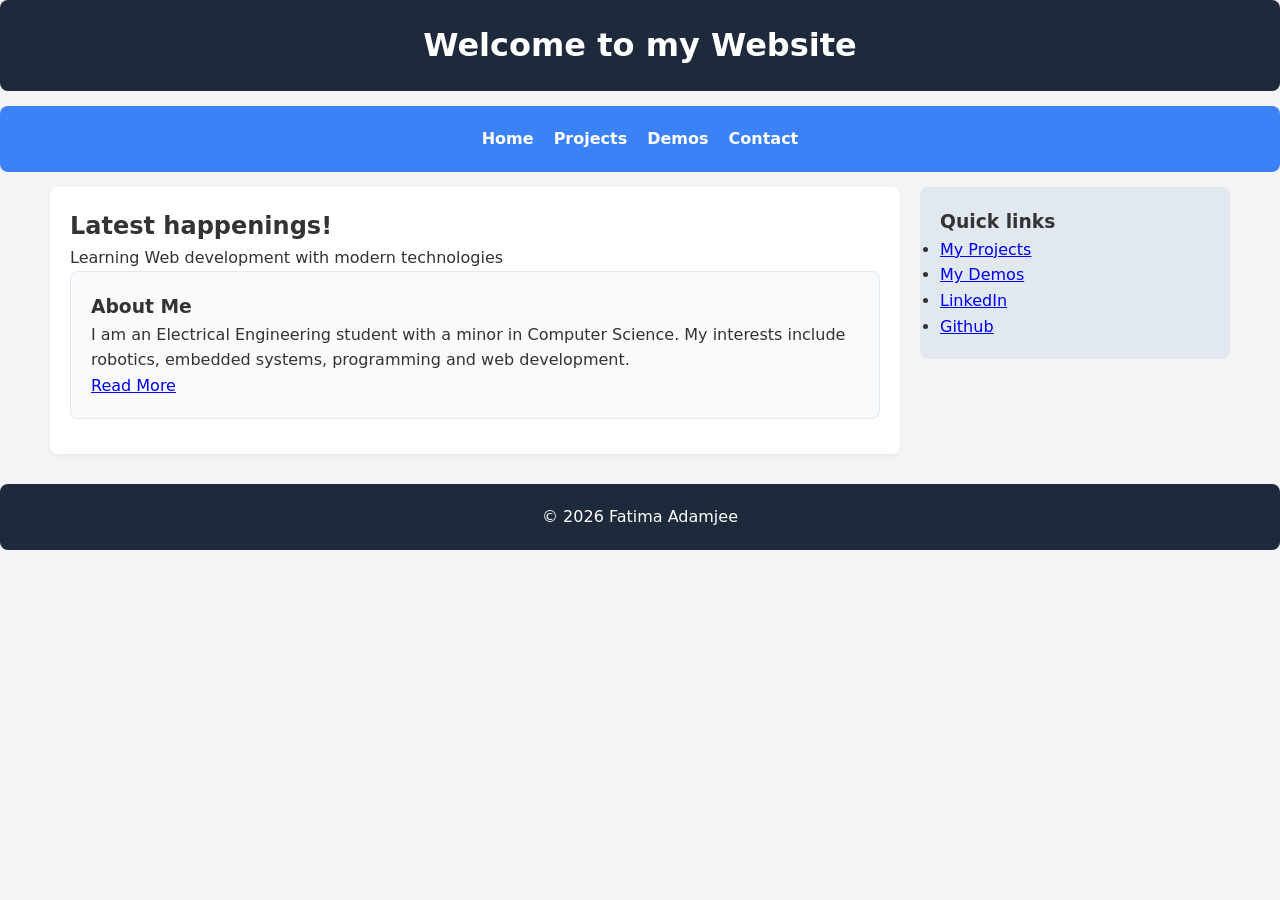
<file: index.html>
<!DOCTYPE html>
<html lang="en">
    <head>
        <meta charset="UTF-8">
        <meta name="viewport" content="width=device-width, initial-scale=1.0">
        <title>My Portfolio</title>
        <link rel="stylesheet" href="style1.css">
    </head>
    <body>
        <header>
            <h1>Welcome to my Website</h1>
        </header>

        <nav>
            <a href="index.html">Home</a>
            <a href="projects.html">Projects</a>
            <a href="demos.html">Demos</a>
            <a href="contact.html">Contact</a>
        </nav>

        <div class="layout-wrapper">
            <main>
                <h2>Latest happenings!</h2>
                <p>Learning Web development with modern technologies</p>
                <article>
                    <h3>About Me</h3>
                    <p>I am an Electrical Engineering student with a minor in Computer Science. My interests include robotics, embedded systems, programming and web development.</p>
                    <a href="readmore.html">Read More</a>
                </article>
            </main>

            <aside>
                <h3>Quick links</h3>
                <ul>
                    <li><a href="projects.html">My Projects</a></li>
                    <li><a href="demos.html">My Demos</a></li>
                    <li><a href="https://www.linkedin.com/">LinkedIn</a></li>
                    <li><a href="https://github.com/FatimaAdam0111/Mobile-and-Web-Development-CS-370">Github</a></li>
                </ul>
            </aside>

        </div>

        <footer>
            <p>&copy 2026 Fatima Adamjee</p>
        </footer>
    </body>
</html>
</file>
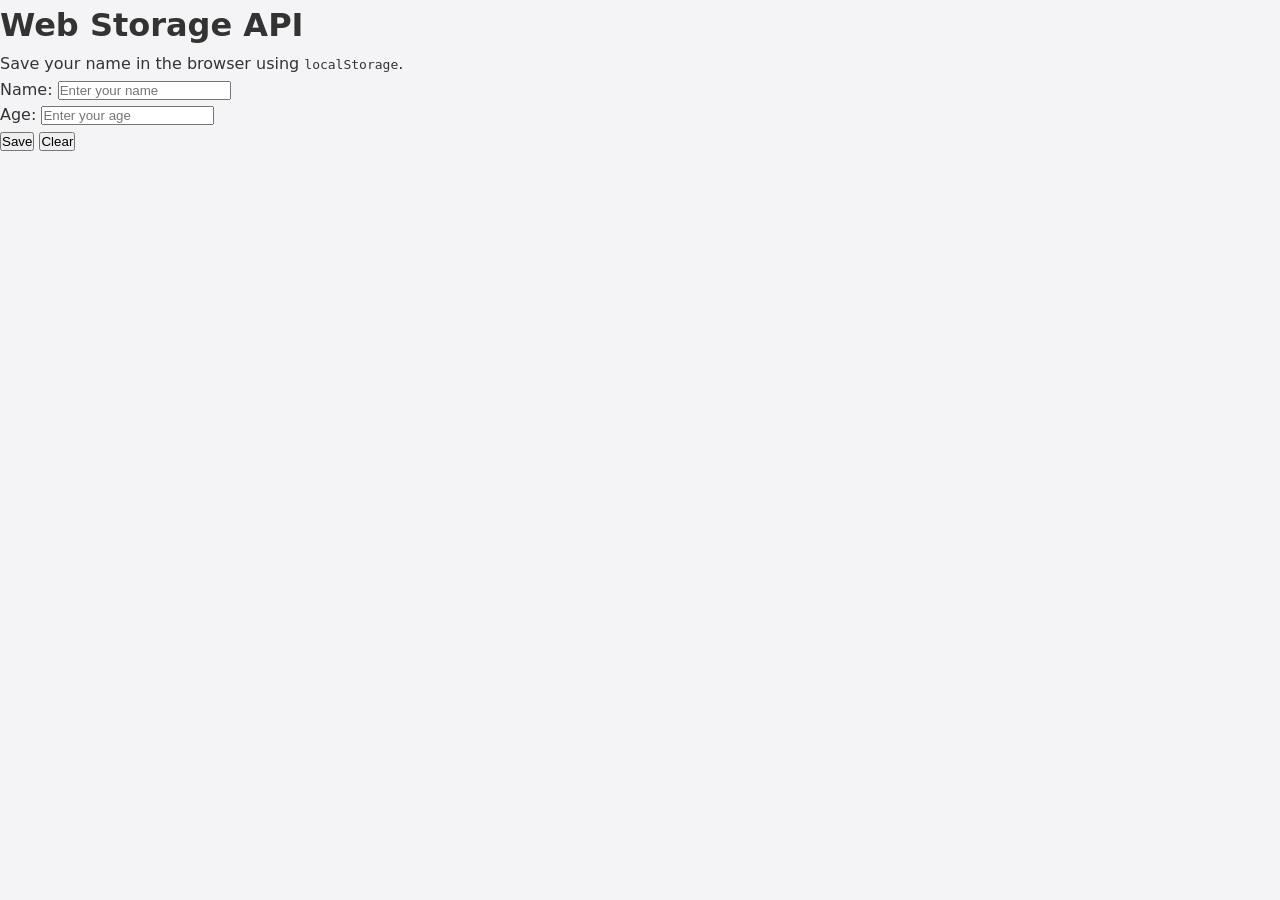
<file: api.html>
<!DOCTYPE html>
<html lang="en">
    <head>
        <meta charset="UTF-8">
        <meta name="viewport" content="width=device-width, initial-scale=1.0">
        <title>HTML API Examples</title>
        <link rel="stylesheet" href="style1.css">
    </head>

    <body>
        <h1>Web Storage API</h1>
        <p>Save your name in the browser using <code>localStorage</code>.</p>

        <label for="name">Name:</label>
        <input id="name" type="text" placeholder="Enter your name">
        <p></p>
        <label for="age">Age:</label>
        <input id="age" type="text" placeholder="Enter your age">
        <p></p>
        <button id="saveButton" type="button">Save</button>
        <button id="clearButton" type="button">Clear</button>
        <p id="message1"></p>
        <script>
            const nameInput=document.getElementById("name");
            const ageInput=document.getElementById("age");
            const message=document.getElementById("message1");

            function showSavedName() {
                const savedName=localStorage.getItem("studentName");
                const savedAge=localStorage.getItem("studentAge");

                if (savedName) {
                    nameInput.value=savedName;
                    ageInput.value=savedAge;
                    message.textContent=`Welcome back, ${savedName} of age ${savedAge}!`
                }else{
                    message.textContent='No name or age has been saved yet'
                }

            }

            document.getElementById("saveButton").addEventListener("click", () =>{
                const name=nameInput.value.trim();
                const age=ageInput.value.trim();

                if(name){
                    localStorage.setItem("studentName", name);
                    localStorage.setItem("studentAge", age);
                    showSavedName();

                }else{
                    message.textContent="Please enter a name and age first.";
                }
            });

            document.getElementById("clearButton").addEventListener("click", () =>{
                localStorage.removeItem("studentName");
                localStorage.removeItem("studentAge");
                nameInput.value="";
                ageInput.value="";
                message.textContent= "Saved name and age cleared"

            });


        </script>

    </body>
</file>
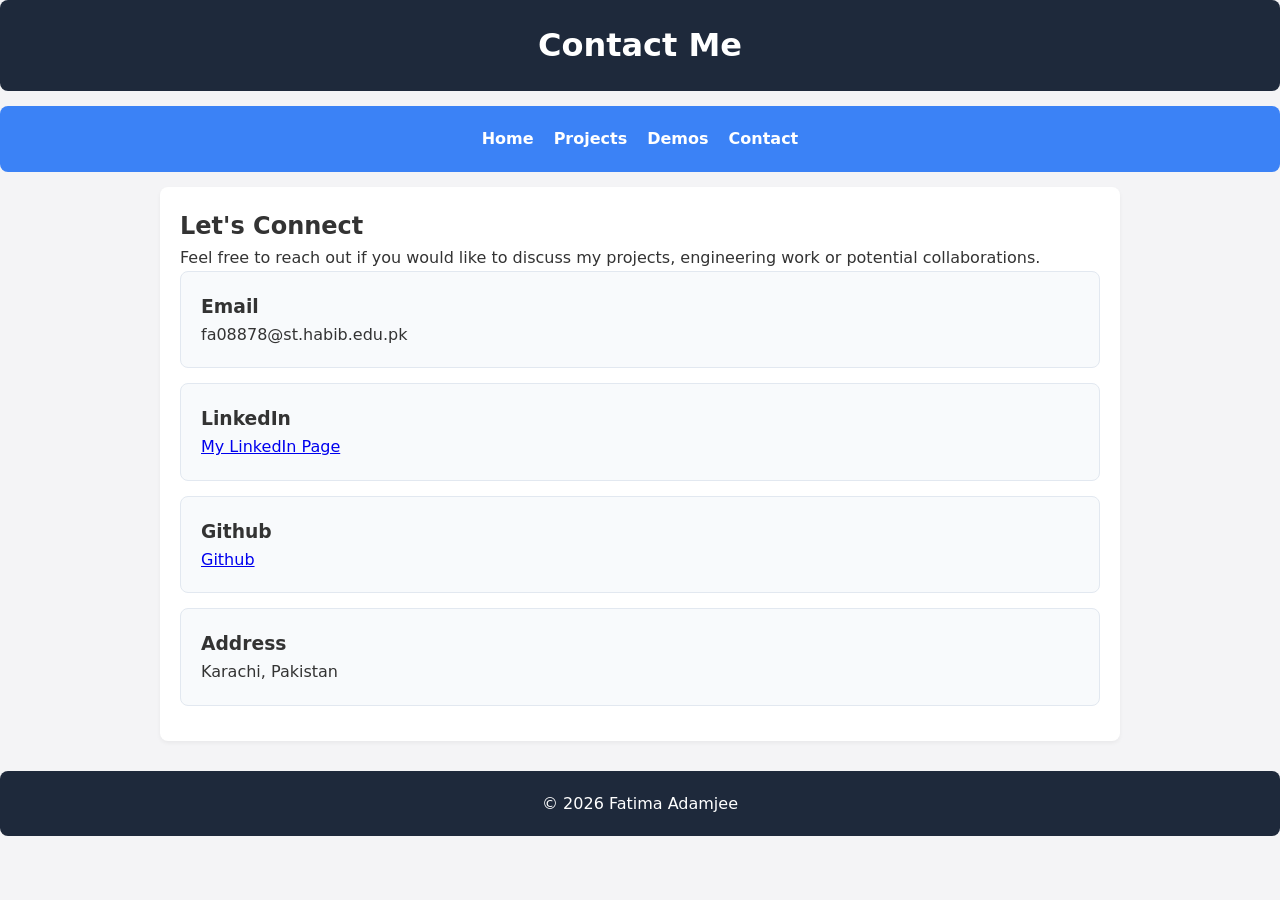
<file: contact.html>
<!DOCTYPE html>
<html lang="en">
    <head>
        <meta charset="UTF-8">
        <meta name="viewport" content="width=device-width, initial-scale=1.0">
        <title>My Portfolio</title>
        <link rel="stylesheet" href="style1.css">
    </head>
    <body>
        <header>
            <h1>Contact Me</h1>
        </header>

        <nav>
            <a href="index.html">Home</a>
            <a href="projects.html">Projects</a>
            <a href="demos.html">Demos</a>
            <a href="contact.html">Contact</a>
        </nav>

        <div class="layout-wrapper3">
            <main>
                <h2>Let's Connect</h2>
                <p>Feel free to reach out if you would like to discuss my projects, engineering work or potential collaborations.</p>
                <article>
                    <h3>Email</h3>
                    <p>fa08878@st.habib.edu.pk</p>
                </article>
                <article>
                    <h3>LinkedIn</h3>
                    <p><a href="https://www.linkedin.com/">My LinkedIn Page</a></p>
                </article>
                <article>
                    <h3>Github</h3>
                    <p><a href="https://github.com/FatimaAdam0111/Mobile-and-Web-Development-CS-370">Github</a></p>
                </article>
                <article>
                    <h3>Address</h3>
                    <p>Karachi, Pakistan</p>
                </article>
            </main>


        </div>

        <footer>
            <p>&copy 2026 Fatima Adamjee</p>
        </footer>
    </body>
</html>
</file>
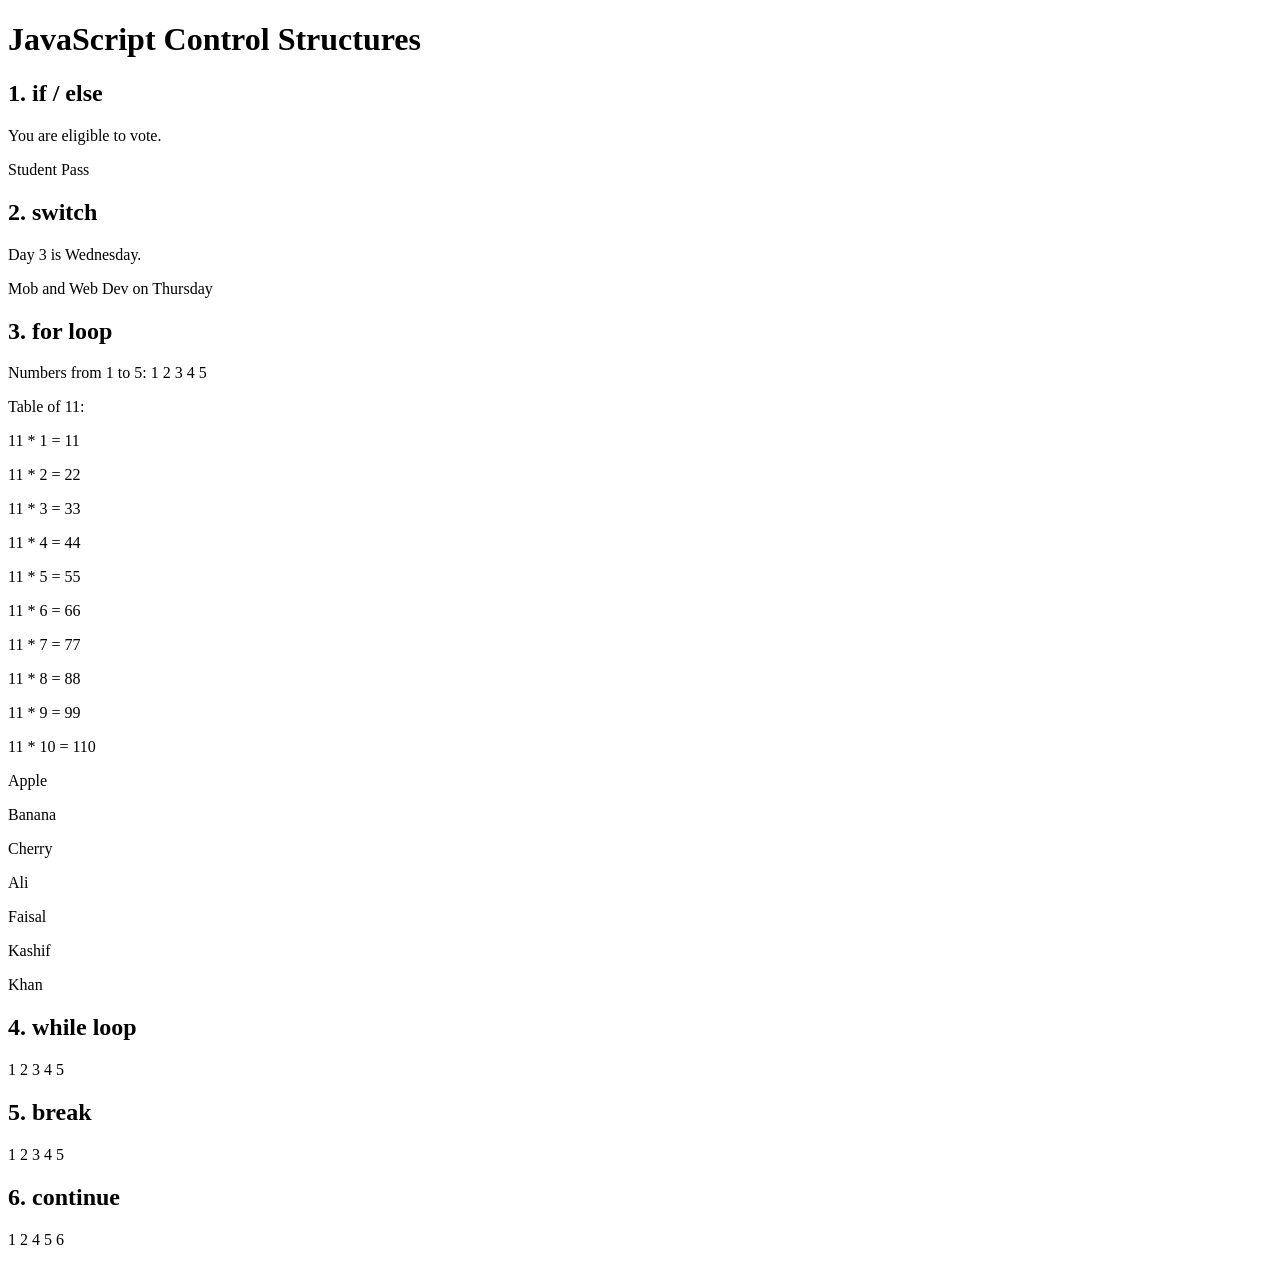
<file: controlstruct.html>
<!DOCTYPE html>
<html lang="en">
<head>
    <title>JavaScript Control Structures</title>
</head>
<body>
    <h1>JavaScript Control Structures</h1>
    <div>
        <h2>1. if / else</h2>
        <script>
            let age = 18;
            if (age >= 18) {
                document.write("<p>You are eligible to vote.</p>");
            } else {
                document.write("<p>You are not eligible to vote.</p>");
            }

            let student_age=20;
            let grade='A';
            if (student_age>=20 && grade=='A'){
                document.write("<p>Student Pass");
            }else{
                document.write("<p>Student Fail");
            }
        </script>
    </div>

    <div>
        <h2>2. switch</h2>
        <script>
            let day = 3;
            let dayName;

            switch (day) {
                case 1:
                    dayName = "Monday";
                    break;
                case 2:
                    dayName = "Tuesday";
                    break;
                case 3:
                    dayName = "Wednesday";
                    break;
                default:
                    dayName = "Another day";
            }

            document.write("<p>Day " + day + " is " + dayName + ".</p>");

            let classnum = 370;
            let className;
            let classday="Thursday"

            switch (classnum && classday) {
                case 370 && "Thursday":
                    className = "Mob and Web Dev on Thursday";
                    break;
                
                default:
                    className = "Some other class";
            }

            document.write(className);

            
        </script>
    </div>

    <div>
        <h2>3. for loop</h2>
        <script>
            document.write("<p>Numbers from 1 to 5: ");
            for (let i = 1; i <= 5; i++) {
                document.write(i + " ");
            }
            document.write("</p>");

            document.write("<p>Table of 11:");
            document.write("</p>");
            for (let i = 1; i <= 10; i++) {
                document.write("11 * "+ i + " = "+ i*11);
                document.write("</p>");
            }
            document.write("</p>");

            //iterator
            const fruits=["Apple", "Banana", "Cherry"];
            for (const fruit of fruits){
                document.write("<p>" + fruit + "</p>");
            }

            const students=["Ali", "Faisal", "Kashif", "Khan"];
            for (const student of students){
                document.write("<p>" + student + "</p>");
            }

        </script>
    </div>

    <div>
        <h2>4. while loop</h2>
        <script>
            let count = 1;
            document.write("<p>");
            while (count <= 5) {
                document.write(count + " ");
                count++;
            }
            document.write("</p>");
        </script>
    </div>

    <div>
        <h2>5. break</h2>
        <script>
            document.write("<p>");
            for (let i = 1; i <= 10; i++) {
                if (i === 6) {
                    break;
                }
                document.write(i + " ");
            }
            document.write("</p>");
        </script>
    </div>

    <div>
        <h2>6. continue</h2>
        <script>
            document.write("<p>");
            for (let i = 1; i <= 6; i++) {
                if (i === 3) {
                    continue;
                }
                document.write(i + " ");
            }
            document.write("</p>");
        </script>
    </div>
</body>

</html>
</file>
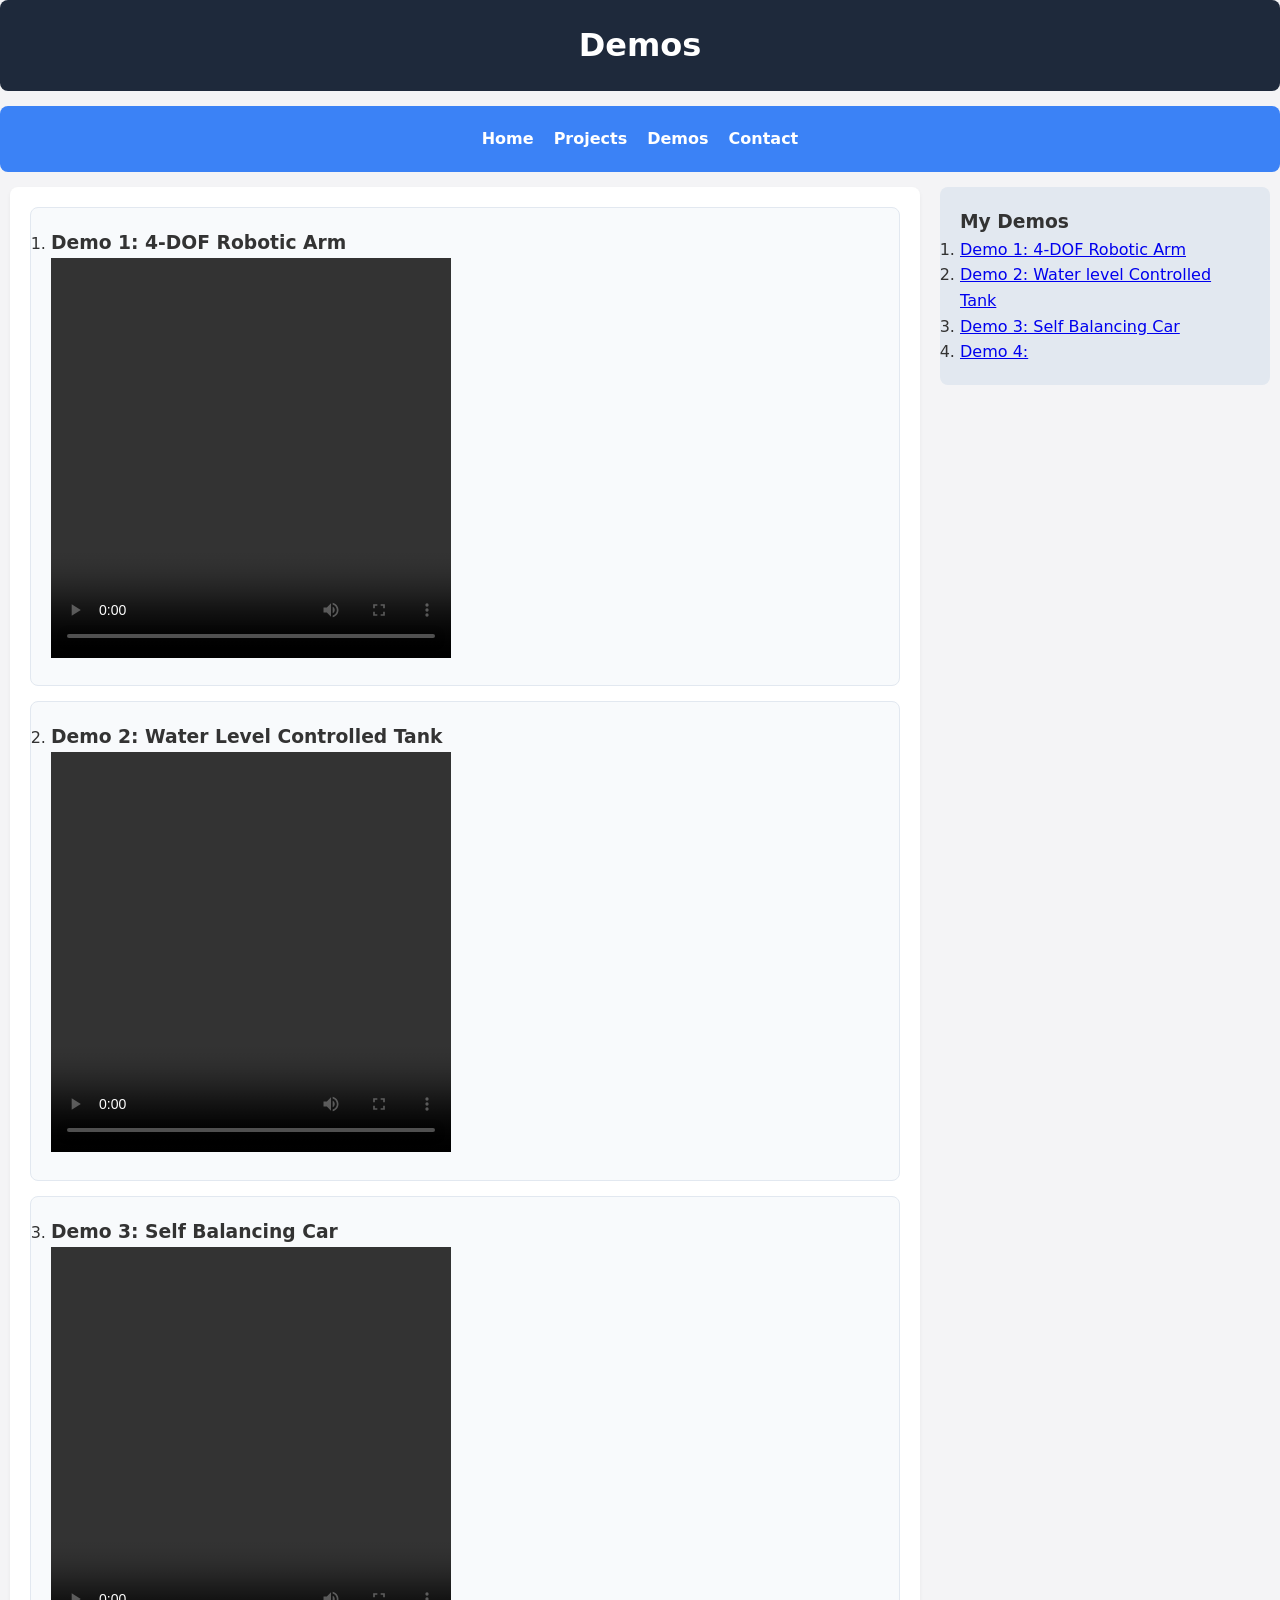
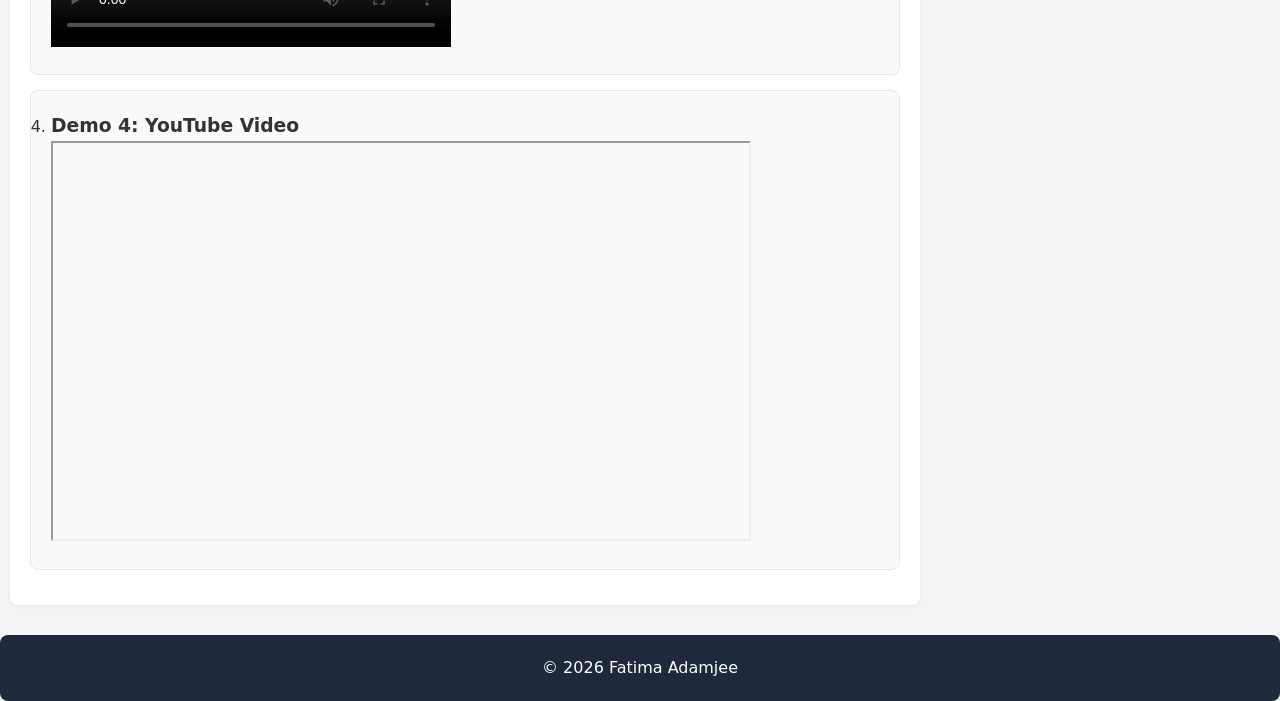
<file: demos.html>
<!DOCTYPE html>
<html lang="en">

    <head>
        <meta charset="UTF-8">
        <meta name="viewport" content="width=device-width, initial-scale=1.0">
        <title>My Portfolio</title>
        <link rel="stylesheet" href="style1.css">
        <script src="https://www.youtube.com/iframe_api"></script>
    </head>
    <body>
        <header>
            <h1>Demos</h1>
        </header>

        <nav>
            <a href="index.html">Home</a>
            <a href="projects.html">Projects</a>
            <a href="demos.html">Demos</a>
            <a href="contact.html">Contact</a>
        </nav>

         <div class="layout-wrapper2">
            <main>
                <ol>
                <article>
                    <li><h3 id="p1">Demo 1: 4-DOF Robotic Arm</h3></li>
                    <video controls>
                        <source src="videos/robot.mp4" type="video/mp4">
                    </video>
                    
                </article>

                <article>
                    <li><h3 id="p2">Demo 2: Water Level Controlled Tank</h3></li>
                    <video controls>
                        <source src="videos/tank.mp4" type="video/mp4">
                    </video>
                    
                </article>

                <article>
                    <li><h3 id="p3">Demo 3: Self Balancing Car</h3></li>
                    <video controls>
                        <source src="videos/car.mp4" type="video/mp4">
                    </video>
                    
                </article>

                <article>
                    <li><h3 id="p4">Demo 4: YouTube Video</h3></li>

                    <div id="player"></div>
                    <iframe 
                        width="700" 
                        height="400"
                        src="https://www.youtube.com/embed/XWi9ZTdmOIM"
                        title="YouTube video"
                        allowfullscreen>
                    </iframe>
                </article>

                </ol>
            </main>

            <aside>
                <h3>My Demos</h3>
                <ol>
                    <li><a href="#p1">Demo 1: 4-DOF Robotic Arm</a></li>
                    <li><a href="#p2">Demo 2: Water level Controlled Tank</a></li>
                    <li><a href="#p3">Demo 3: Self Balancing Car</a></li>
                    <li><a href="#p4">Demo 4:</a></li>
                

                </ol>
            </aside>

        </div>

        <script>
            let player;

            function onYouTubeIframeAPIReady() {
                player = new YT.Player('player', {
                    height: '400',
                    width: '700',
                    videoId: 'XWi9ZTdmOIM',
                    playerVars: {
                        autoplay: 0,
                        controls: 1
                    }
                });
                

            }
        </script>

        <footer>
            <p>&copy 2026 Fatima Adamjee</p>
        </footer>
    </body>
</html>
</file>
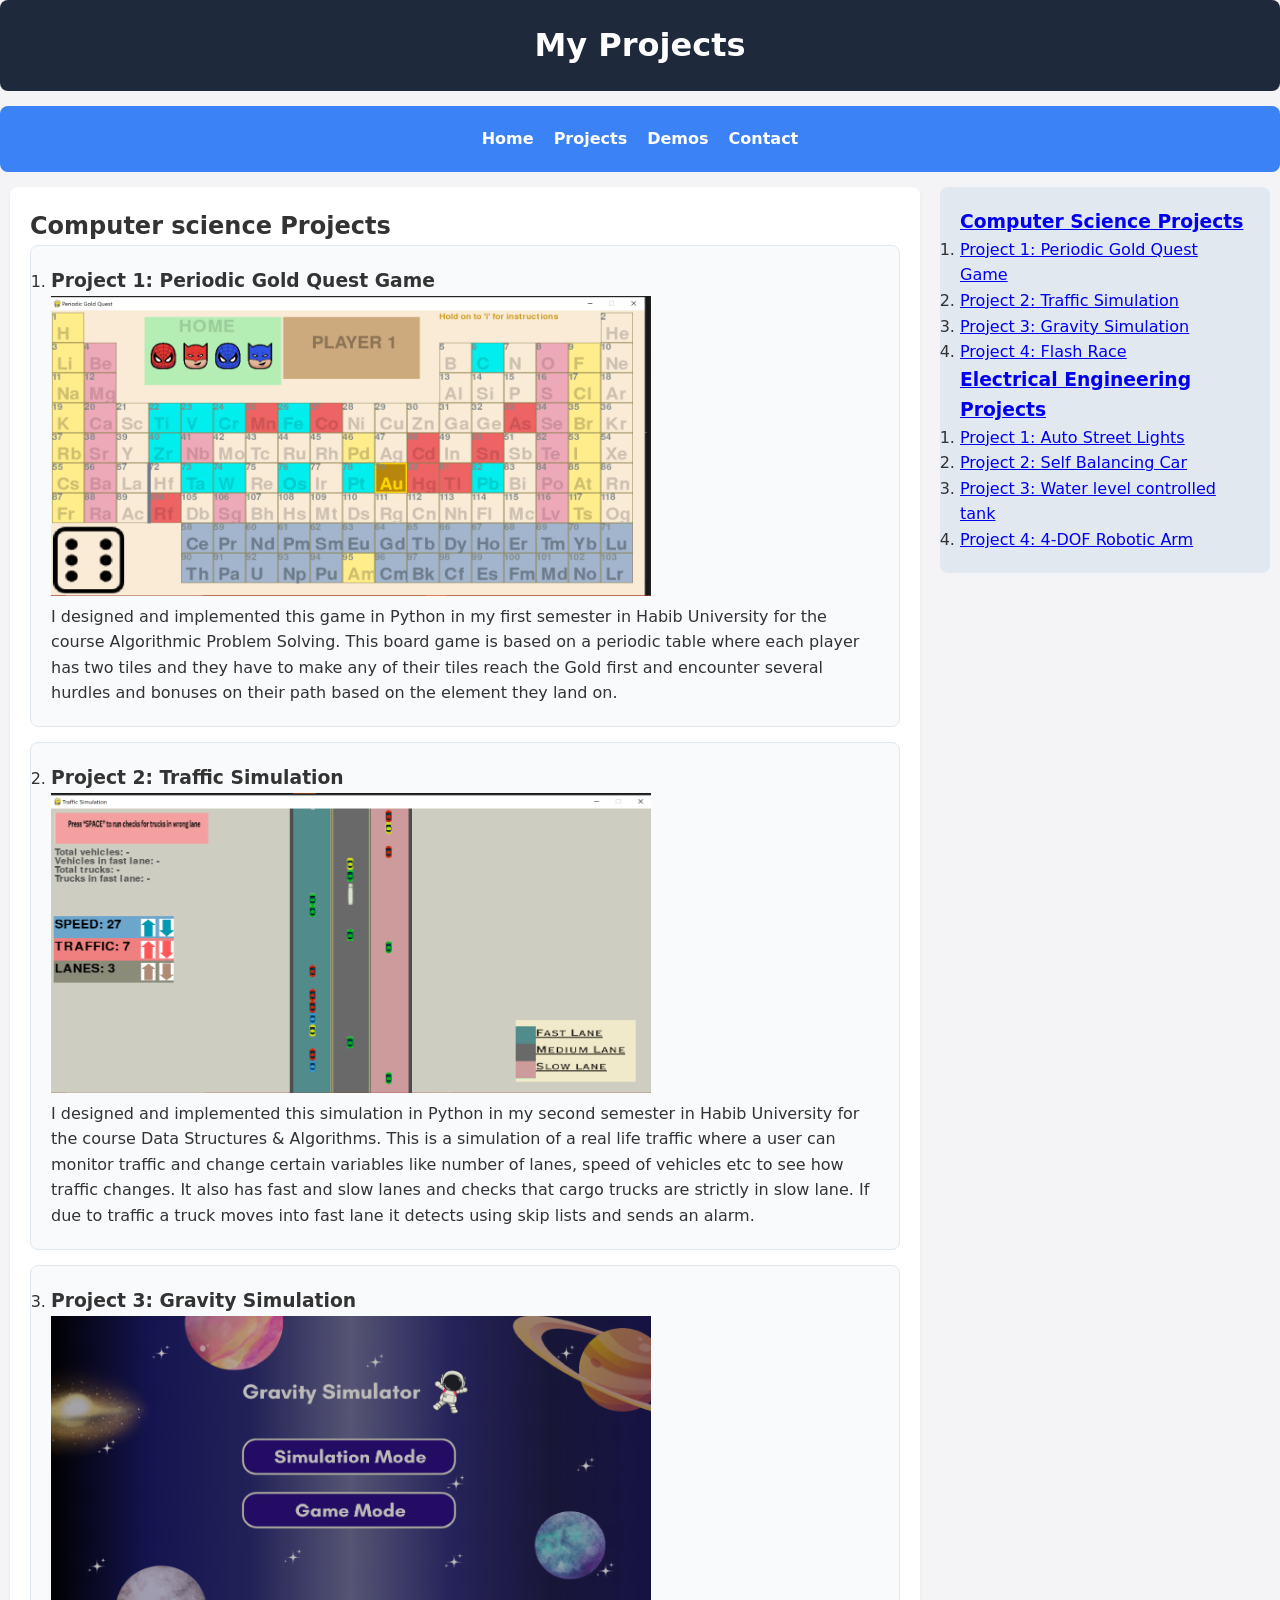
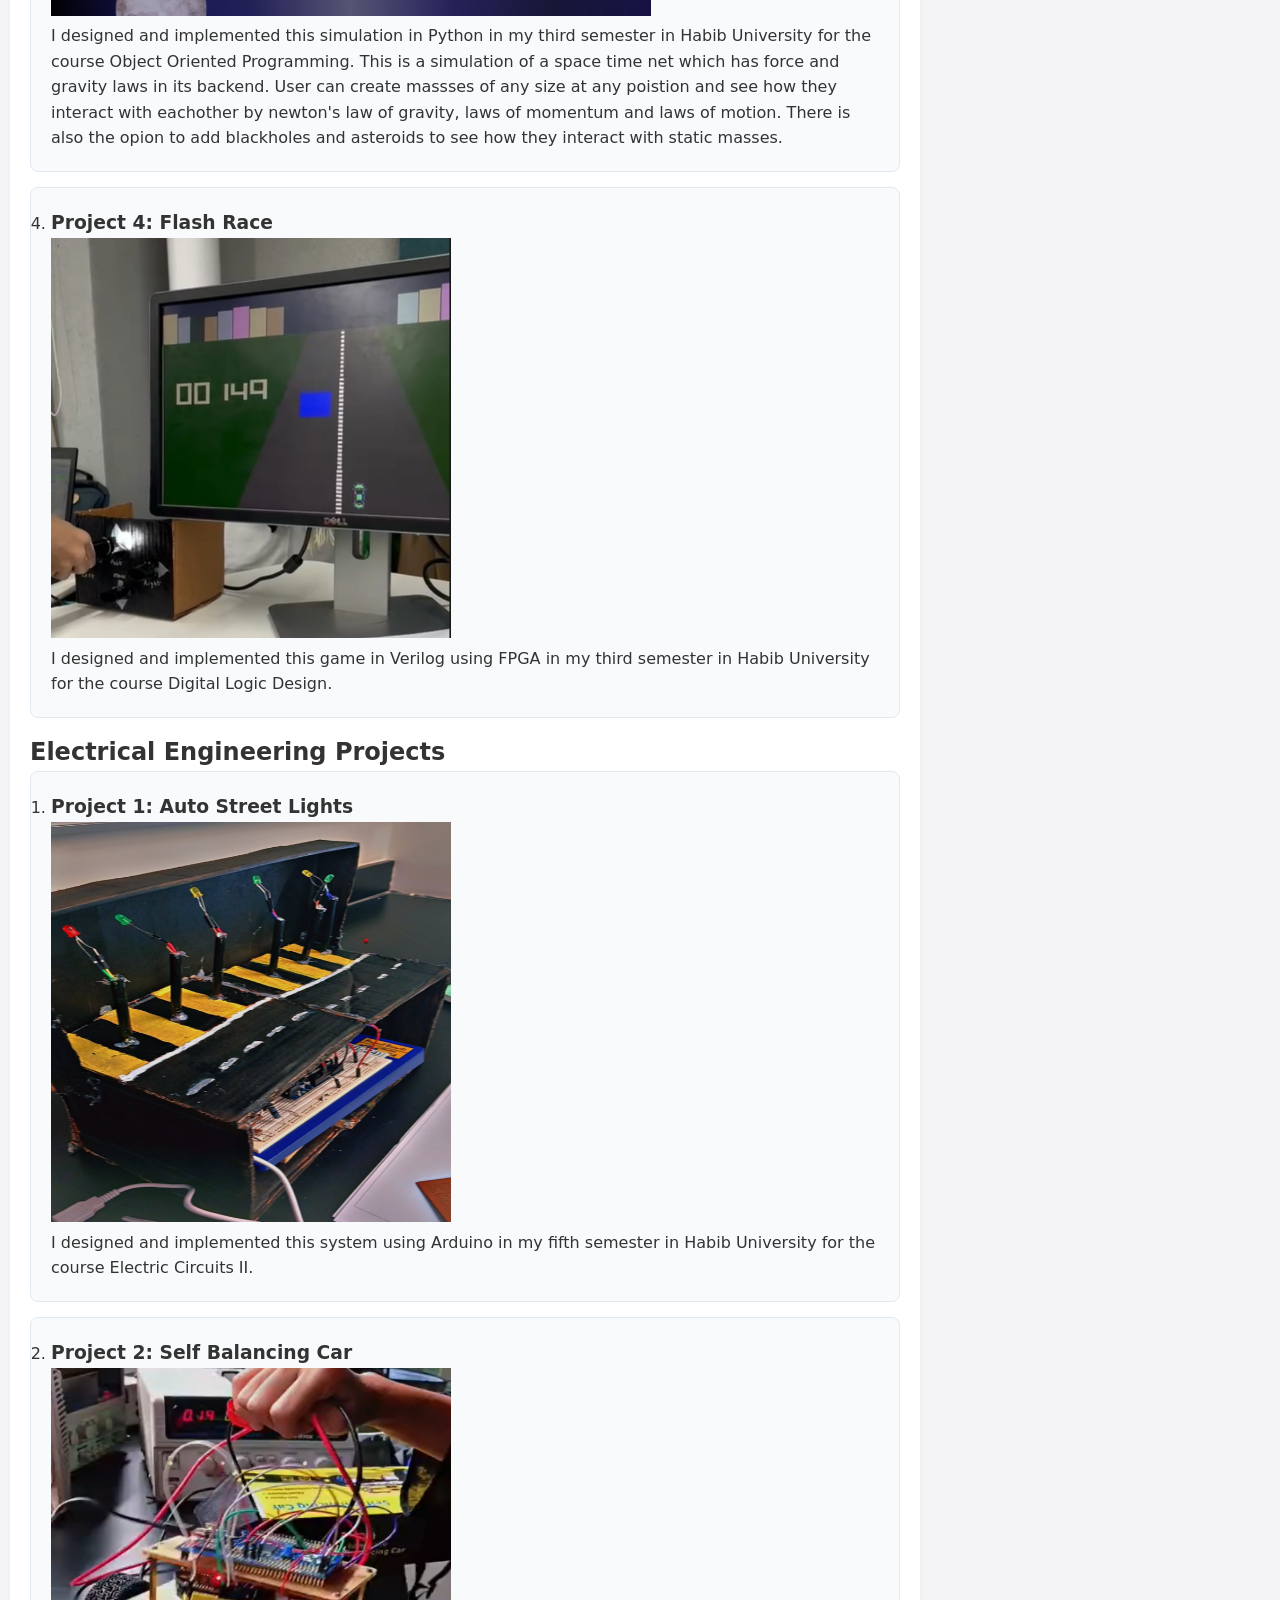
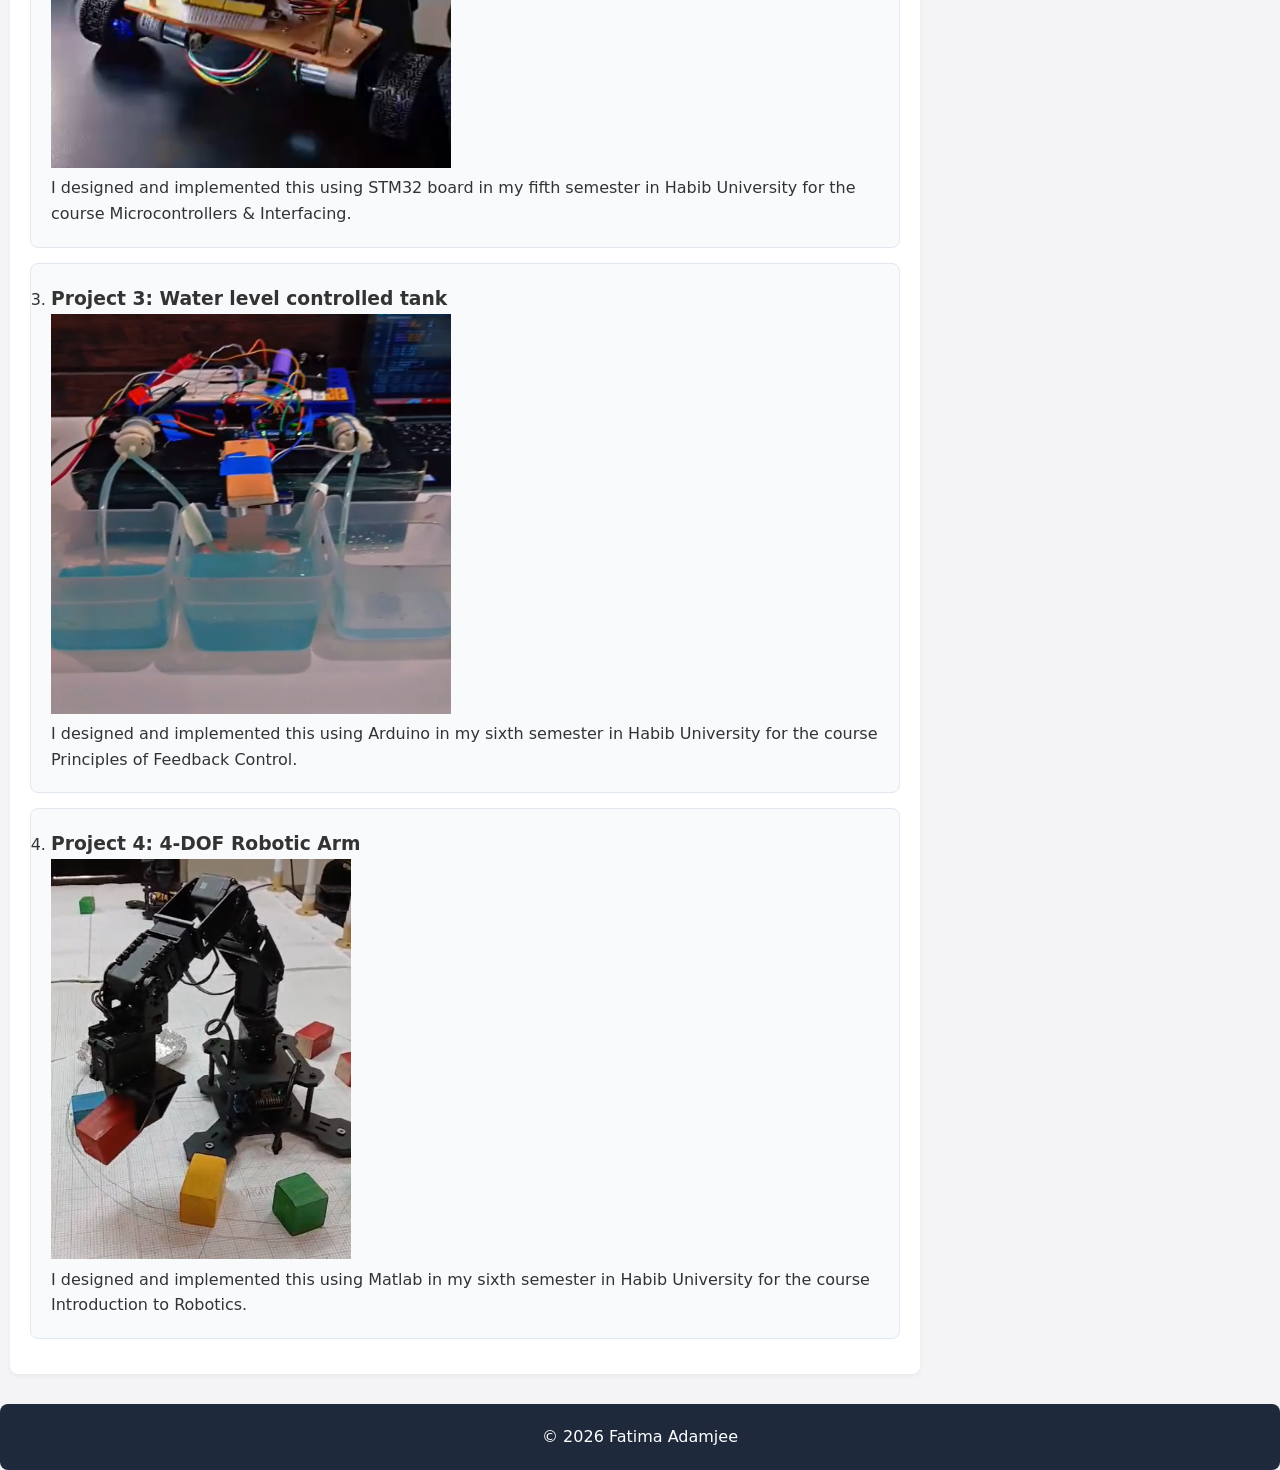
<file: projects.html>
<!DOCTYPE html>
<html lang="en">
    <head>
        <meta charset="UTF-8">
        <meta name="viewport" content="width=device-width, initial-scale=1.0">
        <title>My Portfolio</title>
        <link rel="stylesheet" href="style1.css">
    </head>
    <body>
        <header>
            <h1>My Projects</h1>
        </header>

        <nav>
            <a href="index.html">Home</a>
            <a href="projects.html">Projects</a>
            <a href="demos.html">Demos</a>
            <a href="contact.html">Contact</a>
        </nav>

        <div class="layout-wrapper2">
            <main>
                <h2 id="CS projects">Computer science Projects</h2>
                <ol>
                <article>
                    <li><h3 id="cp1">Project 1: Periodic Gold Quest Game</h3></li>
                    <img src="images/PeriodicGoldQuest.png" alt="periodicgoldgame" width="600px" height="300px">
                    <p>I designed and implemented this game in Python in my first semester in Habib University for the course Algorithmic Problem Solving. This board game is based on a periodic table where each player has two tiles and they have to make any of their tiles reach the Gold first and encounter several hurdles and bonuses on their path based on the element they land on. </p>
                    
                </article>

                <article>
                    <li><h3 id="cp2">Project 2: Traffic Simulation</h3></li>
                    <img src="images/TrafficSimulation.png" alt="trafficsimulation" width="600px" height="300px">
                    <p>I designed and implemented this simulation in Python in my second semester in Habib University for the course Data Structures & Algorithms. This is a simulation of a real life traffic where a user can monitor traffic and change certain variables like number of lanes, speed of vehicles etc to see how traffic changes. It also has fast and slow lanes and checks that cargo trucks are strictly in slow lane. If due to traffic a truck moves into fast lane it detects using skip lists and sends an alarm. </p>

                    
                </article>

                <article>
                    <li><h3 id="cp3">Project 3: Gravity Simulation</h3></li>
                    <img src="images/Gravitysimulationmenu.png" alt="gravitysimulation" width="600px" height="300px">
                    <p>I designed and implemented this simulation in Python in my third semester in Habib University for the course Object Oriented Programming. This is a simulation of a space time net which has force and gravity laws in its backend. User can create massses of any size at any poistion and see how they interact with eachother by newton's law of gravity, laws of momentum and laws of motion. There is also the opion to add blackholes and asteroids to see how they interact with static masses.</p>
                </article>

                <article>
                    <li><h3 id="cp4">Project 4: Flash Race</h3></li>
                    <img src="images/flashrace.png" alt="flashrace" width="400px" height="400px">
                    <p>I designed and implemented this game in Verilog using FPGA in my third semester in Habib University for the course Digital Logic Design. </p>
                </article>


                <h2 id="EE projects">Electrical Engineering Projects</h2>
                <ol>
                <article>
                    <li><h3 id="ep1">Project 1: Auto Street Lights</h3></li>
                    <img src="images/Autostreetlight.png" alt="Autostreetlight" width="400px" height="400px">
                    <p>I designed and implemented this system using Arduino in my fifth semester in Habib University for the course Electric Circuits II. </p>
                    
                </article>

                <article>
                    <li><h3 id="ep2">Project 2: Self Balancing Car</h3></li>
                    <img src="images/car.png" alt="car" width="400px" height="400px">
                    <p>I designed and implemented this using STM32 board in my fifth semester in Habib University for the course Microcontrollers & Interfacing. </p>

                    
                </article>

                <article>
                    <li><h3 id="ep3">Project 3: Water level controlled tank</h3></li>
                    <img src="images/tank.png" alt="tank" width="400px" height="400px">
                    <p>I designed and implemented this using Arduino in my sixth semester in Habib University for the course Principles of Feedback Control.</p>
                </article>

                <article>
                    <li><h3 id="ep4">Project 4: 4-DOF Robotic Arm</h3></li>
                    <img src="images/robot.png" alt="robot" width="300px" height="400px">
                    <p>I designed and implemented this using Matlab in my sixth semester in Habib University for the course Introduction to Robotics.</p>
                </article>

                
            </main>

            <aside>
                <h3><a href="#CS projects">Computer Science Projects</a></h3>
                <ol>
                    <li><a href="#cp1">Project 1: Periodic Gold Quest Game</a></li>
                    <li><a href="#cp2">Project 2: Traffic Simulation</a></li>
                    <li><a href="#cp3">Project 3: Gravity Simulation</a></li>
                    <li><a href="#cp4">Project 4: Flash Race</a></li>
                </ol>
                <h3><a href="#EE projects">Electrical Engineering Projects</a></h3>
                <ol>
                    <li><a href="#ep1">Project 1: Auto Street Lights</a></li>
                    <li><a href="#ep2">Project 2: Self Balancing Car</a></li>
                    <li><a href="#ep3">Project 3: Water level controlled tank</a></li>
                    <li><a href="#ep4">Project 4: 4-DOF Robotic Arm</a></li>

                </ol>
            </aside>

        </div>

        <footer>
            <p>&copy 2026 Fatima Adamjee</p>
        </footer>
    </body>
</html>
</file>
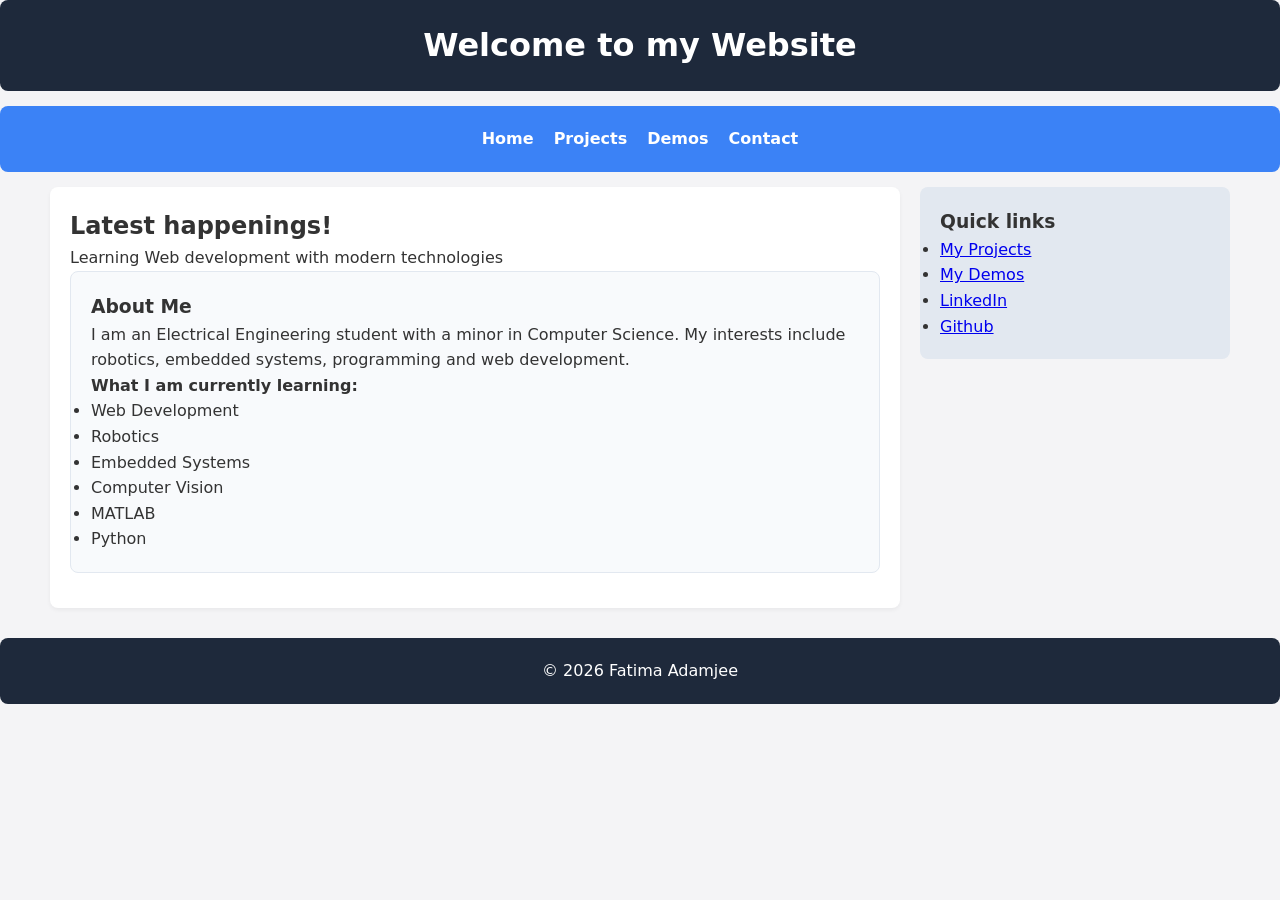
<file: readmore.html>
<!DOCTYPE html>
<html lang="en">
    <head>
        <meta charset="UTF-8">
        <meta name="viewport" content="width=device-width, initial-scale=1.0">
        <title>My Portfolio</title>
        <link rel="stylesheet" href="style1.css">
    </head>
    <body>
        <header>
            <h1>Welcome to my Website</h1>
        </header>

        <nav>
            <a href="index.html">Home</a>
            <a href="projects.html">Projects</a>
            <a href="demos.html">Demos</a>
            <a href="contact.html">Contact</a>
        </nav>

        <div class="layout-wrapper">
            <main>
                <h2>Latest happenings!</h2>
                <p>Learning Web development with modern technologies</p>
                <article>
                    <h3>About Me</h3>
                    <p>I am an Electrical Engineering student with a minor in Computer Science. My interests include robotics, embedded systems, programming and web development.</p>
                    <h4>What I am currently learning:</h4>    
                    <ul>
                        <li>Web Development</li>
                        <li>Robotics</li>
                        <li>Embedded Systems</li>
                        <li>Computer Vision</li>
                        <li>MATLAB</li>
                        <li>Python</li>
                    </ul>
                </article>
            </main>

            <aside>
                <h3>Quick links</h3>
                <ul>
                    <li><a href="projects.html">My Projects</a></li>
                    <li><a href="demos.html">My Demos</a></li>
                    <li><a href="https://www.linkedin.com/">LinkedIn</a></li>
                    <li><a href="https://github.com/FatimaAdam0111/Mobile-and-Web-Development-CS-370">Github</a></li>
                </ul>
            </aside>

        </div>

        <footer>
            <p>&copy 2026 Fatima Adamjee</p>
        </footer>
    </body>
</html>
</file>
<file: style1.css>
/* Base Reset */
* { box-sizing: border-box; margin: 0; padding: 0; }
body { font-family: system-ui, sans-serif; background: #f4f4f6; color: #333; line-height: 1.6; }

/* Typography & Spacing helpers */
header, nav, main, aside, footer, article { padding: 20px; border-radius: 8px; margin-bottom: 15px; }

/* 1. Header & Navigation */
header { background: #1e293b; color: white; text-align: center; }
nav { background: #3b82f6; display: flex; gap: 20px; justify-content: center; }
nav a { color: white; text-decoration: none; font-weight: bold; }
nav a:hover { text-decoration: underline; font-weight: lighter; }

/* 2. THE FLEXBOX LAYOUT CONTAINER */
/* We use a generic 'div' here because it serves purely for CSS layout alignment */
.layout-wrapper {
    display: flex;
    flex-direction: row;
    gap: 20px;
    max-width: 1200px;
    margin: 0 auto 15px auto;
    padding: 0 10px;
}

.layout-wrapper2 {
    display: flex;
    flex-direction: row;
    gap: 20px;
    max-width: 1500px;
    margin: 0 auto 15px auto;
    padding: 0 10px;
}

.layout-wrapper3 {
    display: flex;
    flex-direction: row;
    gap: 20px;
    max-width: 1000px;
    margin: 0 auto 15px auto;
    padding: 0 20px;
}
/* 3. Main Content Area (Takes 3x space) */
main { background: white; flex: 3; box-shadow: 0 2px 4px rgba(0,0,0,0.05); }
article { background: #f8fafc; border: 1px solid #e2e8f0; }

/* 4. Sidebar Area (Takes 1x space) */
aside { background: #e2e8f0; flex: 1; height: fit-content;  max-width: 350px;}

/* 5. Footer */
footer { background: #1e293b; color: white; text-align: center; margin-bottom: 0; }

video {
    width: 400px;
    height: 400px;
}

/* 6. Responsive Breakdown for Mobile Devices */
@media (max-width: 768px) {
    .layout-wrapper {
        flex-direction: column; /* Stacks sidebar under content on mobile */
    }
}
</file>
